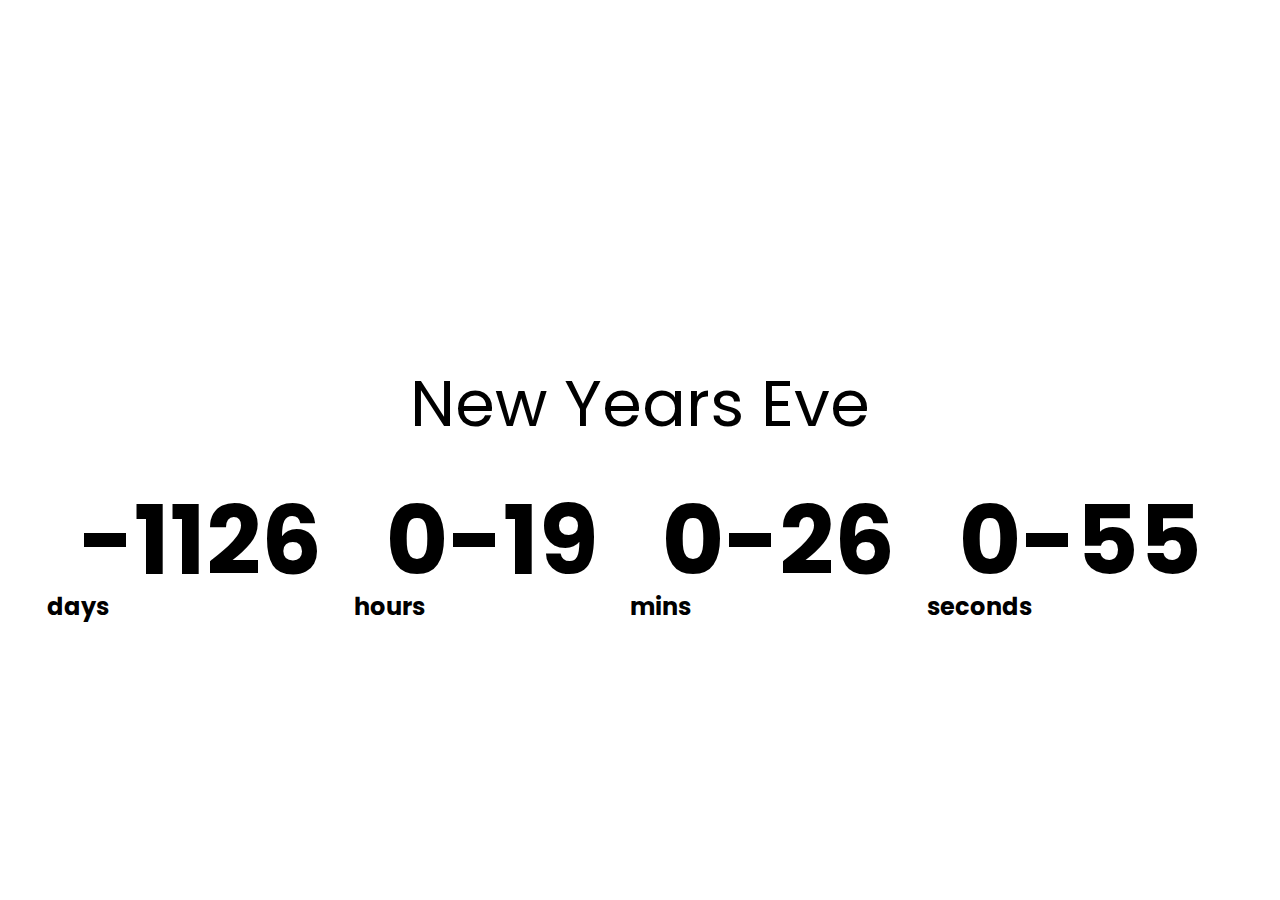
<file: Javascript Projects/Countdown-timer/index.html>
<!DOCTYPE html>
<html lang="en">
<head>
    <meta charset="UTF-8">
    <meta http-equiv="X-UA-Compatible" content="IE=edge">
    <meta name="viewport" content="width=device-width, initial-scale=1.0">
    <title>Countdown-Timer</title>
    <link rel="stylesheet" href="style.css">
</head>
<body>
    <h1>New Years Eve</h1>
    <div class="countdown-container">
        <div class="countdown-el days-c">
            <p class="big-text" id="days">0</p>
            <span><b>days</b></span>
        </div>
        <div class="countdown-el hours-c">
            <p class="big-text" id="hours">0</p>
            <span><b>hours</b></span>
        </div>
        <div class="countdown-el mins-c">
            <p class="big-text" id="mins">0</p>
            <span><b>mins</b></span>
        </div>
        <div class="countdown-el seconds-c">
            <p class="big-text" id="seconds">0</p>
            <span><b>seconds</b></span>
        </div>
    </div>
    <script src="script.js"></script>
</body>
</html>
</file>
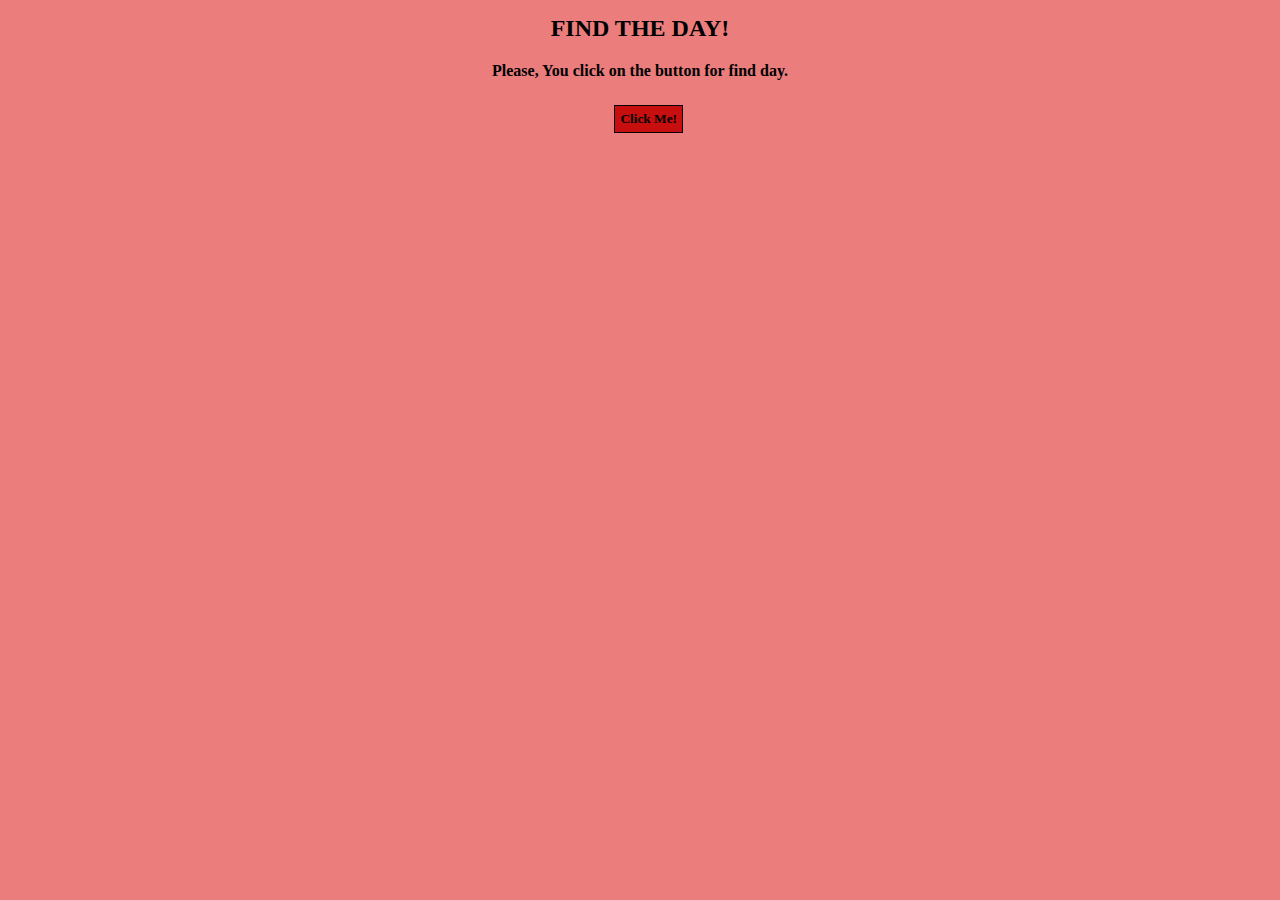
<file: Javascript Projects/find-day/index.html>
<!DOCTYPE html>
<html lang="en">
<head>
    <meta charset="UTF-8">
    <meta http-equiv="X-UA-Compatible" content="IE=edge">
    <meta name="viewport" content="width=device-width, initial-scale=1.0">
    <title>Program that find the day</title>
</head>
<link rel="stylesheet" href="style.css"/>
<body>
    <header>
        <h2>FIND THE DAY!</h2>
    </header>
    <section>
       <p>Please, You click on the button for find day.</p>
       <button id="btn" type="button" onclick="Find_Day()"><strong>Click Me!</strong></button>
       <h4 class="alert alert success" id="result"></h4><br/>
    </section>
    <script src="app.js"></script>
</body>
</html>
</file>
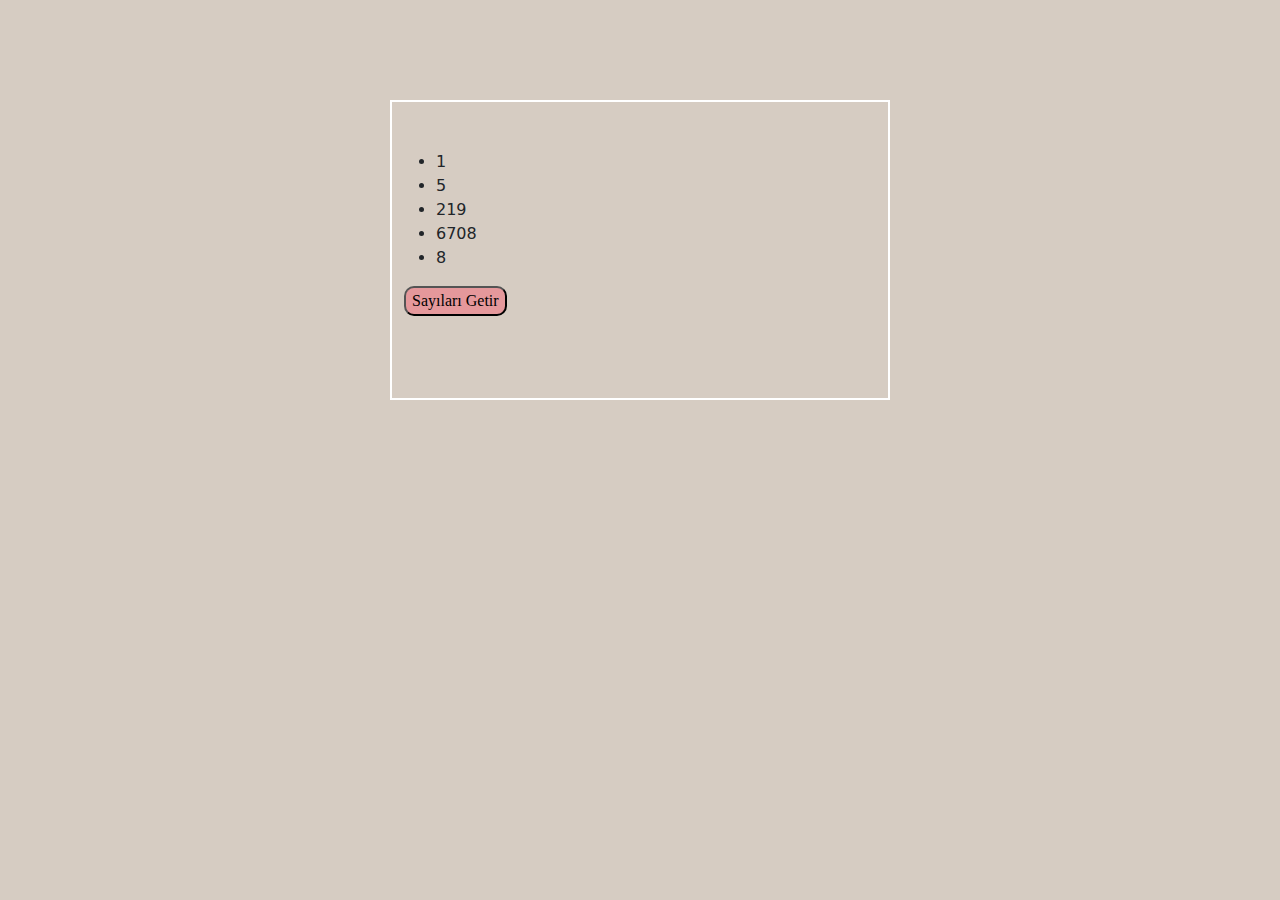
<file: Javascript Projects/FindTheBiggestNumber/index.html>
<!DOCTYPE html>
<html lang="en">
<head>
    <meta charset="UTF-8">
    <meta http-equiv="X-UA-Compatible" content="IE=edge">
    <meta name="viewport" content="width=device-width, initial-scale=1.0">
    <title>Diziler</title>
    <link href="https://cdn.jsdelivr.net/npm/bootstrap@5.3.0-alpha1/dist/css/bootstrap.min.css" rel="stylesheet">
    <link rel="stylesheet" href="style.css"/>
</head>
<body>
    <div id=deneme class="container">
        <div class="row">
            <div class="col">
                <p class="p-3">
                    <ul>
                        <li>1</li>
                        <li>5</li>
                        <li>219</li>
                        <li>6708</li>
                        <li>8</li>
                    </ul>
                    <p id="sayi"></p>
                </p>
            </div>
        </div>
    </div>
    <script src="app.js"></script>
</body>
</html>
</file>
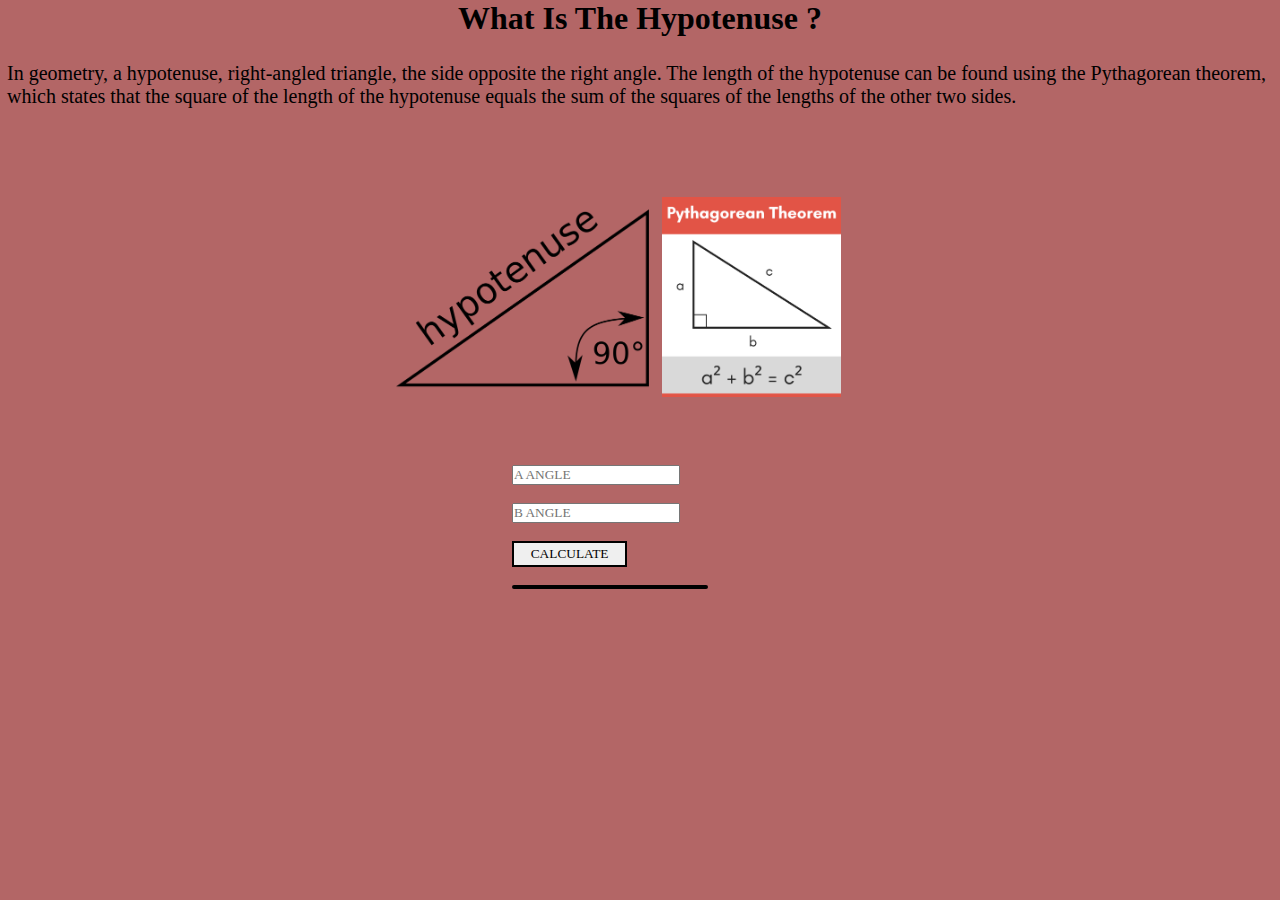
<file: Javascript Projects/hypotenuse/index.html>
<!DOCTYPE html>
<html lang="en">
<head>
    <meta charset="UTF-8">
    <meta http-equiv="X-UA-Compatible" content="IE=edge">
    <meta name="viewport" content="width=device-width, initial-scale=1.0">
    <meta name="description" content="hypotenuse">
    <title>Calculating the hypotenuse </title>
</head>
<link rel="stylesheet" href="style.css"/>
<body>
   
    <h1>What Is The Hypotenuse ?</h1><br>
    <p id="p1">In geometry, a hypotenuse, right-angled triangle, the side opposite the right angle. 
        The length of the hypotenuse can be found using the Pythagorean theorem, 
        which states that the square of the length of the hypotenuse equals 
        the sum of the squares of the lengths of the other two sides.</p><br/>
       <div id="crd1" class="card">
        <img src="hypotenuse.png" id="angle" width=30%/>
        <img src="pythagorean.png" id="pyt" width=20%/>
       </div>
        
        <div id="crd" class="card">
            <div class="card-body">
                <input type="number" class="form-control mb-2" id="one" placeholder="A ANGLE"><br/><br/>
                <input type="number" class="form-control mb-2" id="two" placeholder="B ANGLE"><br/><br/>
                <button class="btn btn-success mb-2" id="button" onclick="calculate_hypotenuse()">CALCULATE</button><br/><br/>
                <h3 class="alert alert-success" id="result"></h3><br/>

            </div>
        </div>



        <script src="app.js"></script>
</body>
</html>
</file>
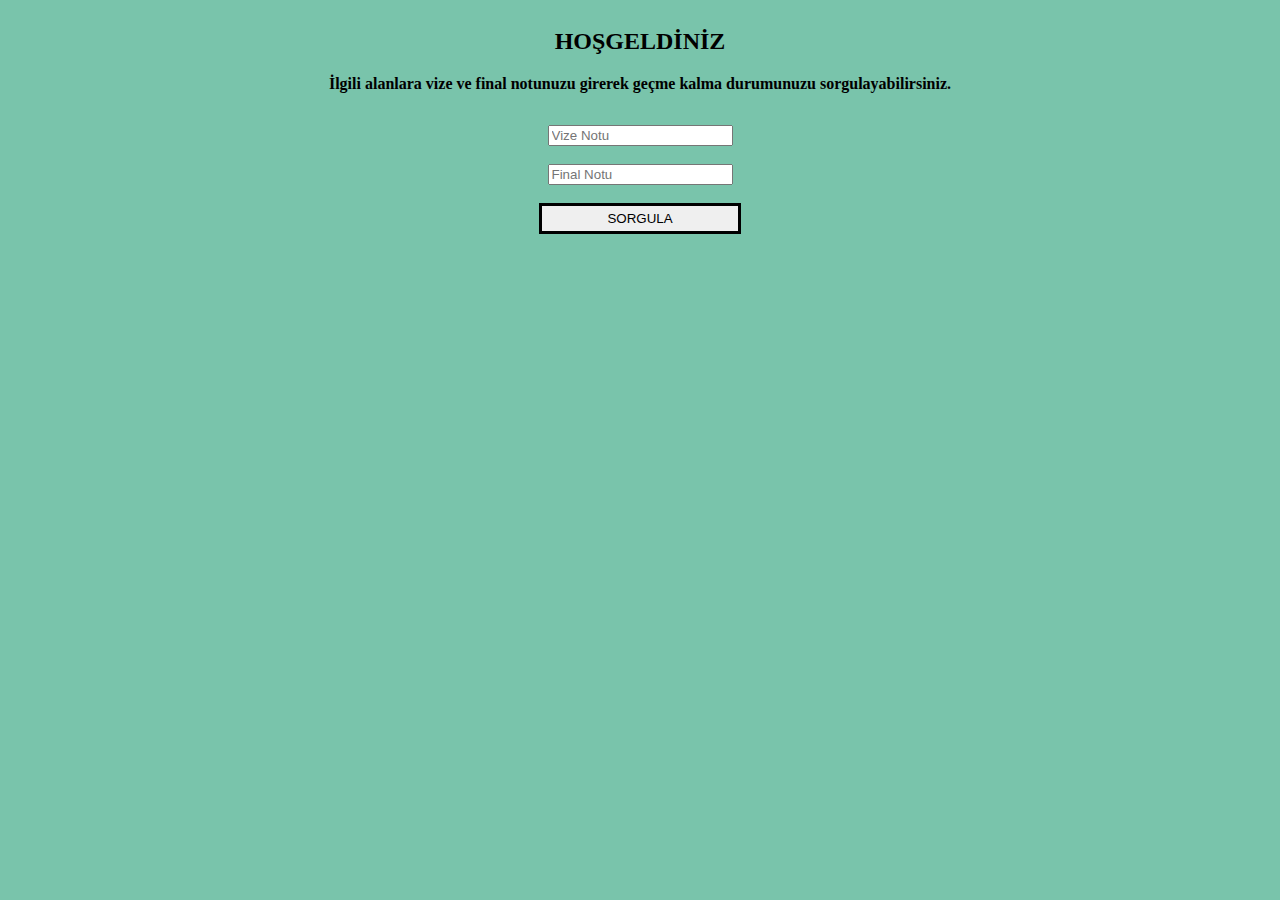
<file: Javascript Projects/vize-final/html.html>
<!DOCTYPE html>
<html lang="en">
<head>
    <meta charset="UTF-8">
    <title>SINAV SONUCU SORGULAMA</title>
    <link rel="stylesheet" href="style.css"/>
</head>
<body>
    <header>
        <div>
            <h2>HOŞGELDİNİZ</h2>   
            <p><strong>İlgili alanlara vize ve final notunuzu girerek geçme kalma durumunuzu sorgulayabilirsiniz.</strong></p>    
        </div>
    </header>
    <main>
        <div>
            <input type="number" id="vize" placeholder="Vize Notu"><br><br>
            <input type="number" id="final" placeholder="Final Notu"><br><br>
            <button id="btn" class="btn btn-success mb-2" onclick="sorgula()">SORGULA</button><br><br>
            <h3 id="sonuc"></h3>
        </div>
    </main>  
    <script src="script.js"></script>
</body>
</html>
</file>
<file: Javascript Projects/Countdown-timer/style.css>
@import url('https://fonts.googleapis.com/css2?family=Poppins:ital,wght@1,100&display=swap');
*{
    box-sizing:border-box;
}
body{
    margin:0;
    font-family:"Poppins" , sans-serif;
    min-height:100vh;
    background-size:cover;
    display:flex;
    flex-direction:column;
    justify-content:center;
    align-items:center;
    background-position:center,center;
    background-image: url('https://images.unsplash.com/photo-1517299321609-52687d1bc55a?ixlib=rb-4.0.3&ixid=MnwxMjA3fDB8MHxwaG90by1wYWdlfHx8fGVufDB8fHx8&auto=format&fit=crop&w=2940&q=80');
    }
    h1{
        font-size:4rem;
        margin-top:-10rem;
        font-weight:normal;
        margin-top:5rem;
    }
    .countdown-container{
        display:flex;
        flex-wrap:wrap;
    }
    .big-text{
        font-size:6rem;
        line-height:1;
        margin:0 2rem;
    }
    .countdown-el{
        text-line:center;
    }
    .countdown-el span{
        font-size:1.5rem;
    }
</file>
<file: Javascript Projects/find-day/style.css>
body{
    background-color: rgb(236, 125, 125);
    margin: 0;
    padding: 0;
    font-family: 'Times New Roman', Times, serif
}
h2{
    margin: 10px;
    padding: 5px;
    text-align: center;
}
p{
    margin: 12px;
    padding: 3px;
    text-align:center;
    font-weight: bold;
}
#btn{
    margin: 10px;
    margin-left: 48%;
    padding: 5px;
    color: black;
    border: solid 1px black;
    background-color:rgb(199, 15, 15);
    font-family: initial;
}
#result{
    margin: 10px;
    margin-left: 47%;
}
</file>
<file: Javascript Projects/FindTheBiggestNumber/style.css>
body{
    margin:0;
    padding:0;
    background-color:#d6ccc2;
}
.container{
    border:2px solid #fff;
    width:500px;
    height:300px;
    margin-top:100px;
}
button{
    background-color:#e5989b;
    border-radius:10px;
    font-family:Times New Roman;
}
.passive{
    display:none;
}
</file>
<file: Javascript Projects/hypotenuse/style.css>
*{
    margin: 0;
    padding: 0;
    font-family: 'Times New Roman', Times, serif
}
body{
    background-color: rgba(128,0,0,0.6);
}
h1{
    display: flex;
    justify-content: center;
    align-items: center;
}
p#p1{
    padding: 7px;
    font-size: 20px;
}
div#crd{
    margin-left: 40%;
    margin-top:5%;
}
h3#result{
    border: solid 2.5px black;
    border-radius: 10px;  
    transition: 0.5s linear;
    width: 25%;   
}
[id="button"]:hover{
    background: rgba(139, 33, 19, 0.5);
    cursor: pointer;
}
button#button{
    border: solid 2.5px black;
    width: 15%;  
    padding: 3px; 
}
div#crd1{
    margin-left: 30%;
    margin-top: 5%;
}
img#angle{
    padding-left: 5px;
}
</file>
<file: Javascript Projects/vize-final/style.css>
body{
    font-family: 'Times New Roman', Times, serif;
    font-size: 16px;
    background-color: rgb(121, 196, 171);
    margin: 0;
    padding: 0;
}
div{
    text-align: center;
    padding: 8px;
}
.btn{
    border: 3px solid;
    padding: 5px;
    width: 16%
}
</file>
